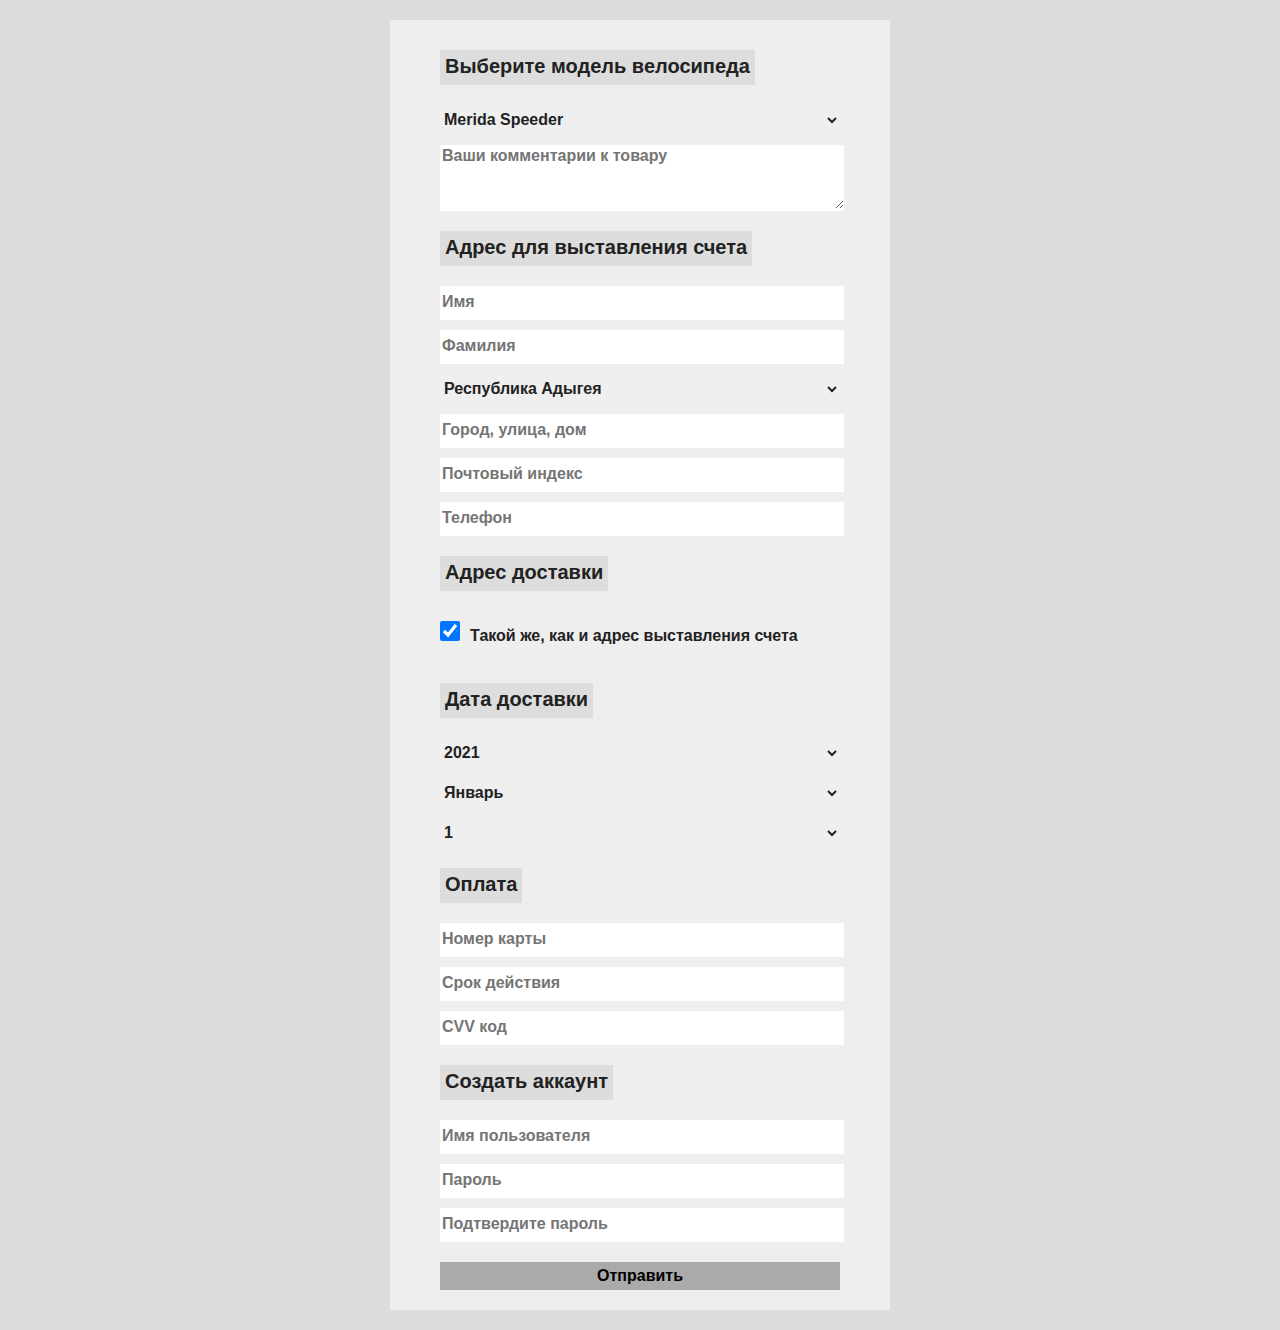
<file: index.html>
<!DOCTYPE html>
<html lang="en">

<head>
    <meta charset="UTF-8">
    <meta http-equiv="X-UA-Compatible" content="IE=edge">
    <meta name="viewport" content="width=device-width, initial-scale=1.0">
    <link rel="stylesheet" href="./css/style.css">
    <title>Document</title>
</head>

<body>
    <div class="wrapper">
        <form action="#" method="post" class="form">
            <span>Выберите модель велосипеда</span>
            <select name="bike_list" class="send_value">
                <option value="Merida Speeder">Merida Speeder</option>
                <option value="Giant iNeed Street">Giant iNeed Street</option>
                <option value="Forward Cosmo">Forward Cosmo</option>
                <option value="Forward Sporting">Forward Sporting</option>
                <option value="Dahon Dream D6">Dahon Dream D6</option>
                <option value="Format 1412">Format 1412</option>
                <option value="Stels Navigator">Stels Navigator</option>
            </select>
            <textarea placeholder="Ваши комментарии к товару" name="about" class="send_value"></textarea>
            <span>Адрес для выставления счета</span>
            <input type="text" placeholder="Имя" maxlength="15" class="entry_field send_value" name="name">
            <input type="text" placeholder="Фамилия" maxlength="15" class="entry_field send_value" name="last_name">
            <select name="region" class="send_value">
                <option value="1">Республика Адыгея</option>
                <option value="2">Республика Алтай </option>
                <option value="3">Республика Башкортостан </option>
                <option value="4">Республика Бурятия </option>
                <option value="5">Республика Дагестан </option>
                <option value="6">Республика Ингушетия </option>
                <option value="7">Кабардино-Балкарская Республика</option>
                <option value="8">Республика Калмыкия </option>
                <option value="9">Карачаево-Черкесская Республика</option>
                <option value="10">Республика Карелия </option>
                <option value="11">Республика Коми </option>
                <option value="12">Республика Марий Эл </option>
                <option value="13">Республика Мордовия </option>
                <option value="14">Республика Саха (Якутия) </option>
                <option value="15">Республика Северная Осетия - Алания </option>
                <option value="16">Республика Татарстан</option>
                <option value="17">Республика Тыва </option>
                <option value="18">Удмуртская Республика </option>
                <option value="19">Республика Хакасия </option>
                <option value="20">Чеченская Республика</option>
                <option value="21">Чувашская Республика</option>
                <option value="22">Алтайский край</option>
                <option value="75">Забайкальский край</option>
                <option value="41">Камчатский край</option>
                <option value="23">Краснодарский край</option>
                <option value="24">Красноярский край</option>
                <option value="59">Пермский край</option>
                <option value="25">Приморский край</option>
                <option value="26">Ставропольский край</option>
                <option value="27">Хабаровский край</option>
                <option value="28">Амурская область </option>
                <option value="29">Архангельская область</option>
                <option value="30">Астраханская область </option>
                <option value="31">Белгородская область</option>
                <option value="32">Брянская область </option>
                <option value="33">Владимирская область </option>
                <option value="34">Волгоградская область </option>
                <option value="35">Вологодская область </option>
                <option value="36">Воронежская область </option>
                <option value="37">Ивановская область </option>
                <option value="38">Иркутская область </option>
                <option value="39">Калининградская область</option>
                <option value="40">Калужская область </option>
                <option value="42">Кемеровская область </option>
                <option value="43">Кировская область </option>
                <option value="44">Костромская область </option>
                <option value="45">Курганская область </option>
                <option value="46">Курская область </option>
                <option value="47">Ленинградская область </option>
                <option value="48">Липецкая область </option>
                <option value="49">Магаданская область</option>
                <option value="50">Московская область </option>
                <option value="51">Мурманская область </option>
                <option value="52">Нижегородская область </option>
                <option value="53">Новгородская область </option>
                <option value="54">Новосибирская область </option>
                <option value="55">Омская область</option>
                <option value="56">Оренбургская область </option>
                <option value="57">Орловская область </option>
                <option value="58">Пензенская область </option>
                <option value="60">Псковская область </option>
                <option value="61">Ростовская область </option>
                <option value="62">Рязанская область </option>
                <option value="63">Самарская область </option>
                <option value="64">Саратовская область </option>
                <option value="65">Сахалинская область </option>
                <option value="66">Свердловская область </option>
                <option value="67">Смоленская область </option>
                <option value="68">Тамбовская область </option>
                <option value="69">Тверская область </option>
                <option value="70">Томская область </option>
                <option value="71">Тульская область</option>
                <option value="72">Тюменская область </option>
                <option value="73">Ульяновская область </option>
                <option value="74">Челябинская область </option>
                <option value="76">Ярославская область</option>
                <option value="77">Москва</option>
                <option value="78">Санкт-Петербург</option>
                <option value="79">Еврейская АО</option>
                <option value="80">Ненецкий АО</option>
                <option value="81">Ханты-Мансийский АО</option>
                <option value="82">Чукотский АО</option>
                <option value="83">Ямало-Ненецкий АО</option>
            </select>
            <input type="text" placeholder="Город, улица, дом" maxlength="40" class="entry_field send_value "
                name="address">
            <input type="text" placeholder="Почтовый индекс" maxlength="8" class="only_num entry_field send_value"
                name="post_index">
            <input type="text" placeholder="Телефон" maxlength="11" class="only_num entry_field send_value" name="tel">
            <span>Адрес доставки</span>
            <label><input type="checkbox" class="checkbox" name="checkbox_delivery" checked>Такой же, как и адрес
                выставления
                счета</label>
            <div id="del" hidden>
                <input type="text" placeholder="Имя" maxlength="15" name="delivery_name" class="send_value">
                <input type="text" placeholder="Фамилия" maxlength="15" name="delivery_last_name" class="send_value">
                <select name="delivery_region" class="send_value">
                    <option value="1">Республика Адыгея</option>
                    <option value="2">Республика Алтай </option>
                    <option value="3">Республика Башкортостан </option>
                    <option value="4">Республика Бурятия </option>
                    <option value="5">Республика Дагестан </option>
                    <option value="6">Республика Ингушетия </option>
                    <option value="7">Кабардино-Балкарская Республика</option>
                    <option value="8">Республика Калмыкия </option>
                    <option value="9">Карачаево-Черкесская Республика</option>
                    <option value="10">Республика Карелия </option>
                    <option value="11">Республика Коми </option>
                    <option value="12">Республика Марий Эл </option>
                    <option value="13">Республика Мордовия </option>
                    <option value="14">Республика Саха (Якутия) </option>
                    <option value="15">Республика Северная Осетия - Алания </option>
                    <option value="16">Республика Татарстан</option>
                    <option value="17">Республика Тыва </option>
                    <option value="18">Удмуртская Республика </option>
                    <option value="19">Республика Хакасия </option>
                    <option value="20">Чеченская Республика</option>
                    <option value="21">Чувашская Республика</option>
                    <option value="22">Алтайский край</option>
                    <option value="75">Забайкальский край</option>
                    <option value="41">Камчатский край</option>
                    <option value="23">Краснодарский край</option>
                    <option value="24">Красноярский край</option>
                    <option value="59">Пермский край</option>
                    <option value="25">Приморский край</option>
                    <option value="26">Ставропольский край</option>
                    <option value="27">Хабаровский край</option>
                    <option value="28">Амурская область </option>
                    <option value="29">Архангельская область</option>
                    <option value="30">Астраханская область </option>
                    <option value="31">Белгородская область</option>
                    <option value="32">Брянская область </option>
                    <option value="33">Владимирская область </option>
                    <option value="34">Волгоградская область </option>
                    <option value="35">Вологодская область </option>
                    <option value="36">Воронежская область </option>
                    <option value="37">Ивановская область </option>
                    <option value="38">Иркутская область </option>
                    <option value="39">Калининградская область</option>
                    <option value="40">Калужская область </option>
                    <option value="42">Кемеровская область </option>
                    <option value="43">Кировская область </option>
                    <option value="44">Костромская область </option>
                    <option value="45">Курганская область </option>
                    <option value="46">Курская область </option>
                    <option value="47">Ленинградская область </option>
                    <option value="48">Липецкая область </option>
                    <option value="49">Магаданская область</option>
                    <option value="50">Московская область </option>
                    <option value="51">Мурманская область </option>
                    <option value="52">Нижегородская область </option>
                    <option value="53">Новгородская область </option>
                    <option value="54">Новосибирская область </option>
                    <option value="55">Омская область</option>
                    <option value="56">Оренбургская область </option>
                    <option value="57">Орловская область </option>
                    <option value="58">Пензенская область </option>
                    <option value="60">Псковская область </option>
                    <option value="61">Ростовская область </option>
                    <option value="62">Рязанская область </option>
                    <option value="63">Самарская область </option>
                    <option value="64">Саратовская область </option>
                    <option value="65">Сахалинская область </option>
                    <option value="66">Свердловская область </option>
                    <option value="67">Смоленская область </option>
                    <option value="68">Тамбовская область </option>
                    <option value="69">Тверская область </option>
                    <option value="70">Томская область </option>
                    <option value="71">Тульская область</option>
                    <option value="72">Тюменская область </option>
                    <option value="73">Ульяновская область </option>
                    <option value="74">Челябинская область </option>
                    <option value="76">Ярославская область</option>
                    <option value="77">Москва</option>
                    <option value="78">Санкт-Петербург</option>
                    <option value="79">Еврейская АО</option>
                    <option value="80">Ненецкий АО</option>
                    <option value="81">Ханты-Мансийский АО</option>
                    <option value="82">Чукотский АО</option>
                    <option value="83">Ямало-Ненецкий АО</option>
                </select>
                <input type="text" placeholder="Город, улица, дом" maxlength="25" name="delivery_address"
                    class="send_value">
                <input type="text" placeholder="Почтовый индекс" maxlength="8" class="only_num send_value"
                    name="delivery_post_index">
                <input type="text" placeholder="Телефон" maxlength="15" class="only_num send_value" name="delivery_tel">
            </div>
            <span>Дата доставки</span>
            <select name="year" class="send_value">
                <option value="2021">2021</option>
                <option value="2022">2022</option>
                <option value="2023">2023</option>
            </select>
            <select name="month" class="send_value" id="month">
                <option value="1">Январь</option>
                <option value="2">Февраль</option>
                <option value="3">Март</option>
                <option value="4">Апрель</option>
                <option value="5">Май</option>
                <option value="6">Июнь</option>
                <option value="7">Июль</option>
                <option value="8">Август</option>
                <option value="9">Сентябрь</option>
                <option value="10">Октябрь</option>
                <option value="11">Ноябрь</option>
                <option value="12">Декабрь</option>
            </select>
            <select name="date" class="send_value" id="date">
                <option value="1">1</option>
                <option value="2">2</option>
                <option value="3">3</option>
                <option value="4">4</option>
                <option value="5">5</option>
                <option value="6">6</option>
                <option value="7">7</option>
                <option value="8">8</option>
                <option value="9">9</option>
                <option value="10">10</option>
                <option value="11">11</option>
                <option value="12">12</option>
                <option value="13">13</option>
                <option value="14">14</option>
                <option value="15">15</option>
                <option value="16">16</option>
                <option value="17">17</option>
                <option value="18">18</option>
                <option value="19">19</option>
                <option value="20">20</option>
                <option value="21">21</option>
                <option value="22">22</option>
                <option value="23">23</option>
                <option value="24">24</option>
                <option value="25">25</option>
                <option value="26">26</option>
                <option value="27">27</option>
                <option value="28">28</option>
                <option value="29" id="date29" class="date_hidden">29</option>
                <option value="30" id="date30" class="date_hidden">30</option>
                <option value="31" id="date31" class="date_hidden">31</option>
            </select>
            <span>Оплата</span>
            <input type="text" placeholder="Номер карты" class="card_number only_num entry_field send_value"
                maxlength="19" name="card_num">
            <input type="text" placeholder="Срок действия" maxlength="5" class="entry_field send_value"
                name="card_validity">
            <input type="password" placeholder="CVV код" class="only_num entry_field send_value" maxlength="4"
                name="card_cvv_code">
            <span>Создать аккаунт</span>
            <input type="text" placeholder="Имя пользователя" maxlength="15" class="entry_field send_value" name="user">
            <input type="password" placeholder="Пароль" maxlength="15" class="entry_field pass send_value" name="pass">
            <input type="password" placeholder="Подтвердите пароль" maxlength="15"
                class="entry_field confirm_pass send_value" name="confirm_pass">
            <a class="btn" id="btn">Отправить</a>
        </form>
        <div class="values"></div>
    </div>
</body>
<script src="./script.js"></script>

</html>
</file>
<file: css/style.css>
html,
body {
    max-width: 100%;
    background-color: #ddd;
}

.wrapper {
    max-width: 400px;
    margin: 20px auto;
    padding: 20px 50px;
    background-color: #eee;
}
span,
input,
select,
textarea,
label {
    display: block;
    font-size: 16px;
    margin: 10px 0;
    border: none;
    width: 100%;
    height: 30px;
    border-bottom: 2px solid transparent;
    font-family: "Segoe UI", Tahoma, Geneva, Verdana, sans-serif;
    font-weight: 700;
    color: #222;
}
label,
span {
    padding: 10px 0;
}
textarea {
    height: 60px;
}
input {
    background-color: rgb(255, 255, 255);
}
input:not(.btn):focus,
textarea:focus {
    /* border-bottom: 2px solid rgba(0, 255, 0, 0.5); */
    outline: none;
}

select:focus {
    outline: none;
}
.checkbox {
    display: inline-block;
    margin: 0 10px 0 0;
    padding: 0;
    font-size: 12px;
    width: 20px;
    height: 20px;
}
span {
    display: inline-block;
    padding: 5px;
    background-color: #ddd;
    width: auto;
    height: auto;
    font-size: 20px;
}

.btn {
    display: block;
    width: 100%;
    font-weight: 700;
    color: #000;
    background-color: #aaa;
    padding: 5px 0;
    text-decoration: none;
    font-family: "Segoe UI", Tahoma, Geneva, Verdana, sans-serif;
    text-align: center;
    margin: 20px 0 0 0;
    user-select: none;
}

@media (max-width: 400px) {
    .wrapper {
        padding: 0 5px;
    }
    span,
    input,
    select,
    textarea,
    label {
        font-size: 1em;
    }
}
</file>
